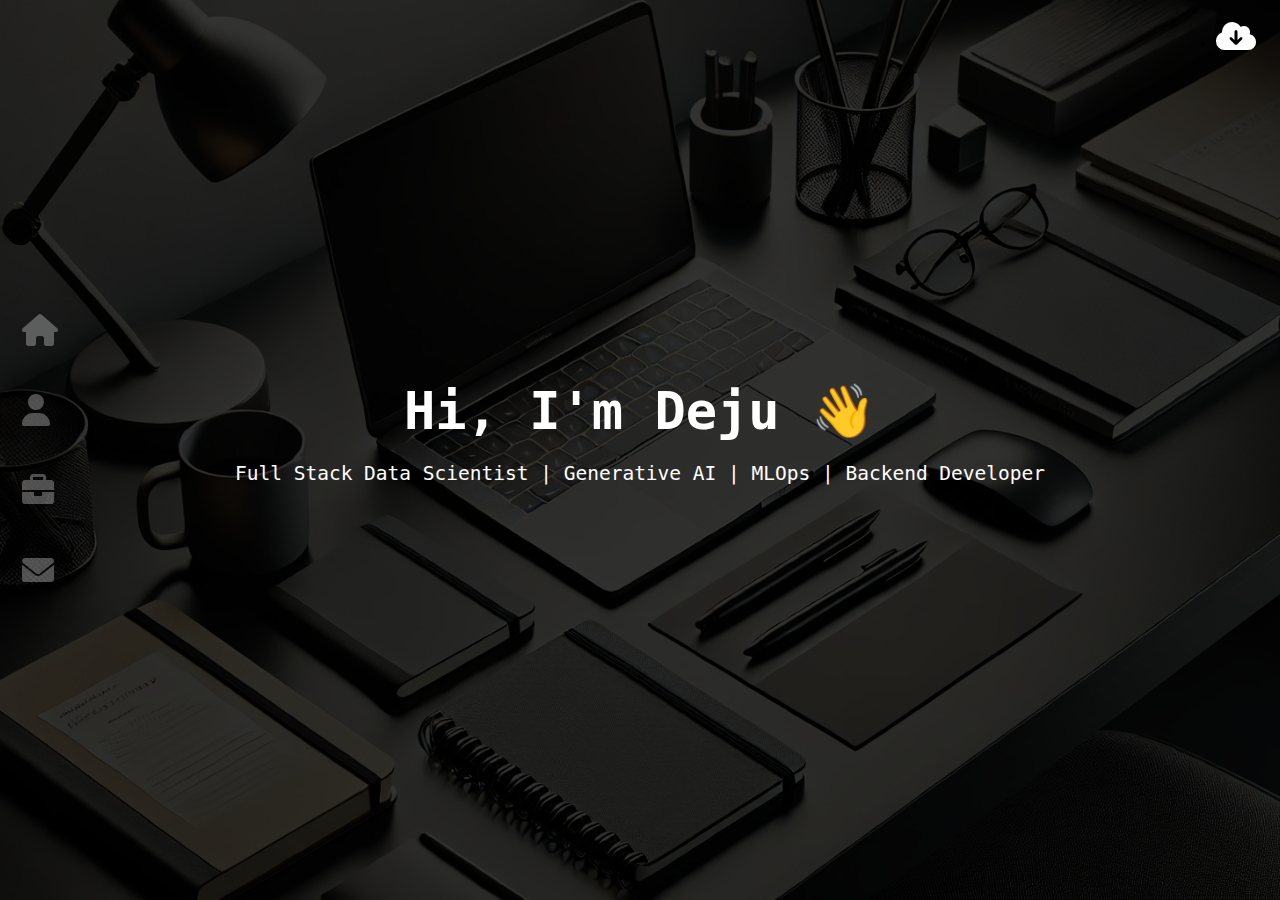
<file: index.html>
<!DOCTYPE html>
<html lang="en">
  <head>
    <meta charset="UTF-8" />
    <meta name="viewport" content="width=device-width, initial-scale=1.0" />
    <title>Home - Deju</title>
    <link rel="icon" href="assets/img/deju adejo.png" type="image/png" />
    <link
      rel="stylesheet"
      href="https://cdnjs.cloudflare.com/ajax/libs/font-awesome/6.0.0-beta3/css/all.min.css"
    />
    <link rel="stylesheet" href="assets/styles/styles.css" />
  </head>
  <body>
    <div class="hero-section">
      <div class="toggle-button" id="toggle-button">
        <i class="fa fa-bars"></i>
      </div>
      <nav class="sidebar">
        <ul>
          <li>
            <a href="/"><i class="fa fa-home" title="Home"></i></a>
          </li>
          <li>
            <a href="about.html"><i class="fa fa-user" title="About"></i></a>
          </li>
          <li>
            <a href="work.html"
              ><i class="fa fa-briefcase" title="Portfolio"></i
            ></a>
          </li>
          <li>
            <a href="contact.html"
              ><i class="fa fa-envelope" title="Contact"></i
            ></a>
          </li>
        </ul>
      </nav>
      <div class="resume">
        <ul>
          <li>
            <a href="docs/CV-Deju-Adejo.pdf" download="Deju+Adejo+Resume"
              ><i class="fa fa-cloud-download" title="Resume"></i
            ></a>
          </li>
        </ul>
      </div>
      <div class="overlay">
        <h1>Hi, I'm Deju <span class="wave">👋</span></h1>
        <p>
          Full Stack Data Scientist | Generative AI | MLOps | Backend Developer
        </p>
        <br />
        <p id="intro-text"></p>
      </div>
    </div>

    <script src="assets/scripts/scripts.js" type="text/JavaScript"></script>
  </body>
</html>
</file>
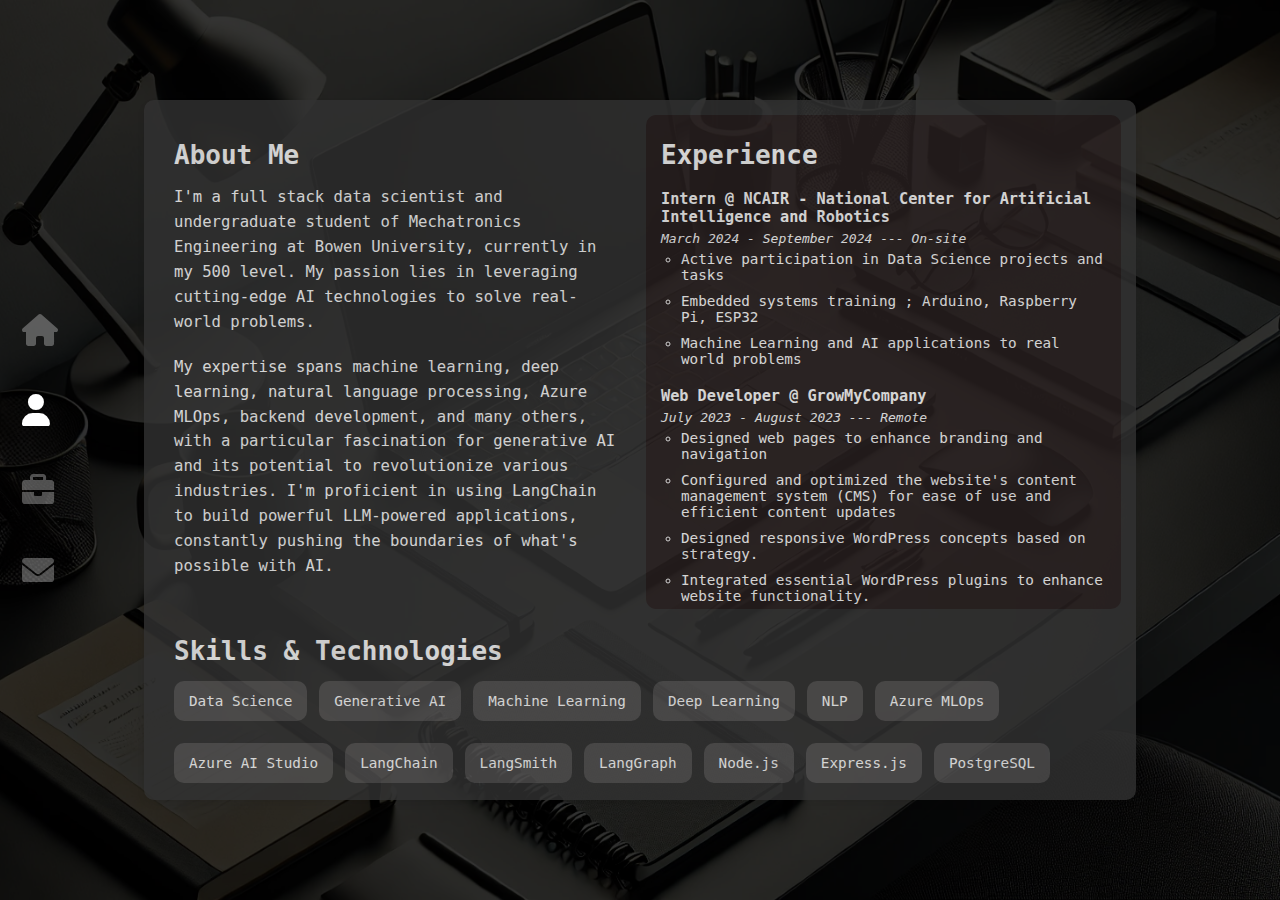
<file: about.html>
<!DOCTYPE html>
<html lang="en">
  <head>
    <meta charset="UTF-8" />
    <meta name="viewport" content="width=device-width, initial-scale=1.0" />
    <title>About - Deju Adejo</title>
    <link rel="icon" href="assets/img/deju adejo.png" type="image/png" />
    <link
      rel="stylesheet"
      href="https://cdnjs.cloudflare.com/ajax/libs/font-awesome/6.0.0-beta3/css/all.min.css"
    />
    <link rel="stylesheet" href="assets/styles/styles.css" />
  </head>
  <body>
    <div class="hero-section">
      <div class="toggle-button" id="toggle-button">
        <i class="fa fa-bars"></i>
      </div>
      <nav class="sidebar">
        <ul>
          <li>
            <a href="/"><i class="fa fa-home" title="Home"></i></a>
          </li>
          <li>
            <a href="about.html"><i class="fa fa-user" title="About"></i></a>
          </li>
          <li>
            <a href="work.html"
              ><i class="fa fa-briefcase" title="Portfolio"></i
            ></a>
          </li>
          <li>
            <a href="contact.html"
              ><i class="fa fa-envelope" title="Contact"></i
            ></a>
          </li>
        </ul>
      </nav>
      <!-- Main Content -->
      <div class="overlay">
        <div class="about-section">
          <div class="content-wrapper">
            <div class="content summary">
              <h2>About Me</h2>
              <p>
                I'm a full stack data scientist and undergraduate student of
                Mechatronics Engineering at Bowen University, currently in my
                500 level. My passion lies in leveraging cutting-edge AI
                technologies to solve real-world problems.
              </p>
              <p>
                My expertise spans machine learning, deep learning, natural
                language processing, Azure MLOps, backend development, and many
                others, with a particular fascination for generative AI and its
                potential to revolutionize various industries. I'm proficient in
                using LangChain to build powerful LLM-powered applications,
                constantly pushing the boundaries of what's possible with AI.
              </p>
            </div>
            <div class="content experience-box">
              <h2>Experience</h2>
              <div class="experience-item">
                <h3>
                  Intern @ NCAIR - National Center for Artificial Intelligence
                  and Robotics
                </h3>
                <em>March 2024 - September 2024 --- On-site</em>
                <ul>
                  <li>
                    Active participation in Data Science projects and tasks
                  </li>
                  <li>
                    Embedded systems training ; Arduino, Raspberry Pi, ESP32
                  </li>
                  <li>
                    Machine Learning and AI applications to real world problems
                  </li>
                </ul>
              </div>
              <div class="experience-item">
                <h3>Web Developer @ GrowMyCompany</h3>
                <em>July 2023 - August 2023 --- Remote</em>
                <ul>
                  <li>Designed web pages to enhance branding and navigation</li>
                  <li>
                    Configured and optimized the website's content management
                    system (CMS) for ease of use and efficient content updates
                  </li>
                  <li>
                    Designed responsive WordPress concepts based on strategy.
                  </li>
                  <li>
                    Integrated essential WordPress plugins to enhance website
                    functionality.
                  </li>
                </ul>
                <div class="experience-item">
                  <h3>
                    Intern @ NASRDA - National Space Research and Development
                    Agency
                  </h3>
                  <em>June 2023 - September 2023 --- On-site</em>
                  <ul>
                    <li>
                      Introduced to mechanical systems and major components
                    </li>
                    <li>
                      Gained experience with electronics (circuits and
                      components)
                    </li>
                    <li>Involved in embedded systems mini projects</li>
                  </ul>
                </div>
              </div>
              <div class="experience-item">
                <h3>Data Entry Specialist @ VirtualousPRO</h3>
                <em>March 2023 - March 2023 --- Remote</em>
                <ul>
                  <li>
                    Managed and organized large volumes of data efficiently.
                  </li>
                  <li>
                    Conducted thorough reviews of data entries to identify and
                    correct errors
                  </li>
                  <li>
                    Communicated with the client regularly to understand data
                    requirements and ensure task alignment with project goals
                  </li>
                  <li>
                    Prioritized tasks to meet tight deadlines without
                    compromising on data quality.
                  </li>
                </ul>
              </div>
            </div>
            <div class="content skills content-span">
              <h2>Skills & Technologies</h2>
              <ul>
                <li>Data Science</li>
                <li>Generative AI</li>
                <li>Machine Learning</li>
                <li>Deep Learning</li>
                <li>NLP</li>
                <li>Azure MLOps</li>
                <li>Azure AI Studio</li>
                <li>LangChain</li>
                <li>LangSmith</li>
                <li>LangGraph</li>
                <li>Node.js</li>
                <li>Express.js</li>
                <li>PostgreSQL</li>
                <li>Flask</li>
                <li>Git</li>
                <li>GitHub</li>
                <li>Docker</li>
                <li>FastAPI</li>
              </ul>
            </div>
          </div>
        </div>
      </div>
    </div>

    <script src="assets/scripts/scripts.js" type="text/JavaScript"></script>
  </body>
</html>
</file>
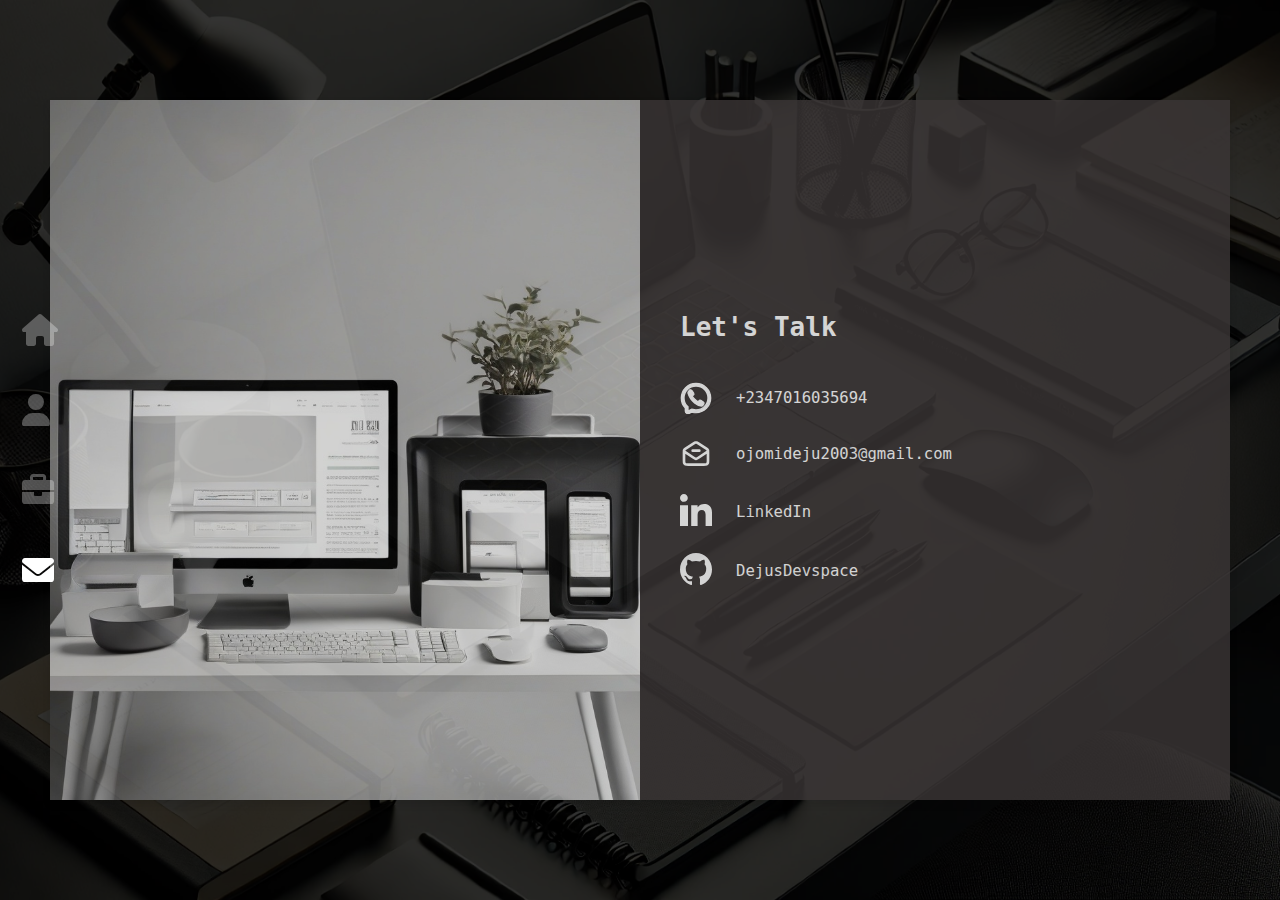
<file: contact.html>
<!DOCTYPE html>
<html lang="en">
  <head>
    <meta charset="UTF-8" />
    <meta name="viewport" content="width=device-width, initial-scale=1.0" />
    <title>Contact - Deju</title>
    <link rel="icon" href="assets/img/deju adejo.png" type="image/png" />
    <link
      rel="stylesheet"
      href="https://cdnjs.cloudflare.com/ajax/libs/font-awesome/6.0.0-beta3/css/all.min.css"
    />
    <link href="https://unpkg.com/boxicons@2.1.4/css/boxicons.min.css" />
    <link rel="stylesheet" href="assets/styles/styles.css" />
  </head>
  <body>
    <div class="hero-section">
      <div class="toggle-button" id="toggle-button">
        <i class="fa fa-bars"></i>
      </div>
      <nav class="sidebar">
        <ul>
          <li>
            <a href="/"><i class="fa fa-home" title="Home"></i></a>
          </li>
          <li>
            <a href="about.html"><i class="fa fa-user" title="About"></i></a>
          </li>
          <li>
            <a href="work.html"
              ><i class="fa fa-briefcase" title="Portfolio"></i
            ></a>
          </li>
          <li>
            <a href="contact.html"
              ><i class="fa fa-envelope" title="Contact"></i
            ></a>
          </li>
        </ul>
      </nav>
      <div class="overlay contact-flex">
        <div class="contact-grid">
          <div class="contact-grid-img"></div>
          <div class="contact-item contact-grid-details">
            <h1>Let's Talk</h1>
            <ul>
              <div class="social-link">
                <img
                  src="assets/img/whatsapp-svgrepo-com.svg"
                  alt="phone-icon"
                />
                <li>+2347016035694</li>
              </div>
              <div class="social-link">
                <img
                  src="assets/img/mail-open-minus-svgrepo-com.svg"
                  alt="mail-logo"
                />
                <li>ojomideju2003@gmail.com</li>
              </div>
              <div class="social-link">
                <a href="https://www.linkedin.com/in/deju-adejo"
                  ><img
                    src="assets/img/linkedin-161-svgrepo-com.svg"
                    alt="linkedin-icon"
                /></a>
                <li>
                  <a href="https://www.linkedin.com/in/deju-adejo">LinkedIn</a>
                </li>
              </div>
              <div class="social-link">
                <a href="https://github.com/DejusDevspace"
                  ><img
                    src="assets/img/github-142-svgrepo-com (1).svg"
                    alt="github-icon"
                /></a>
                <a href="https://github.com/DejusDevspace"
                  ><li>DejusDevspace</li></a
                >
              </div>
            </ul>
          </div>
        </div>
      </div>
    </div>

    <script src="assets/scripts/scripts.js" type="text/JavaScript"></script>
  </body>
</html>
</file>
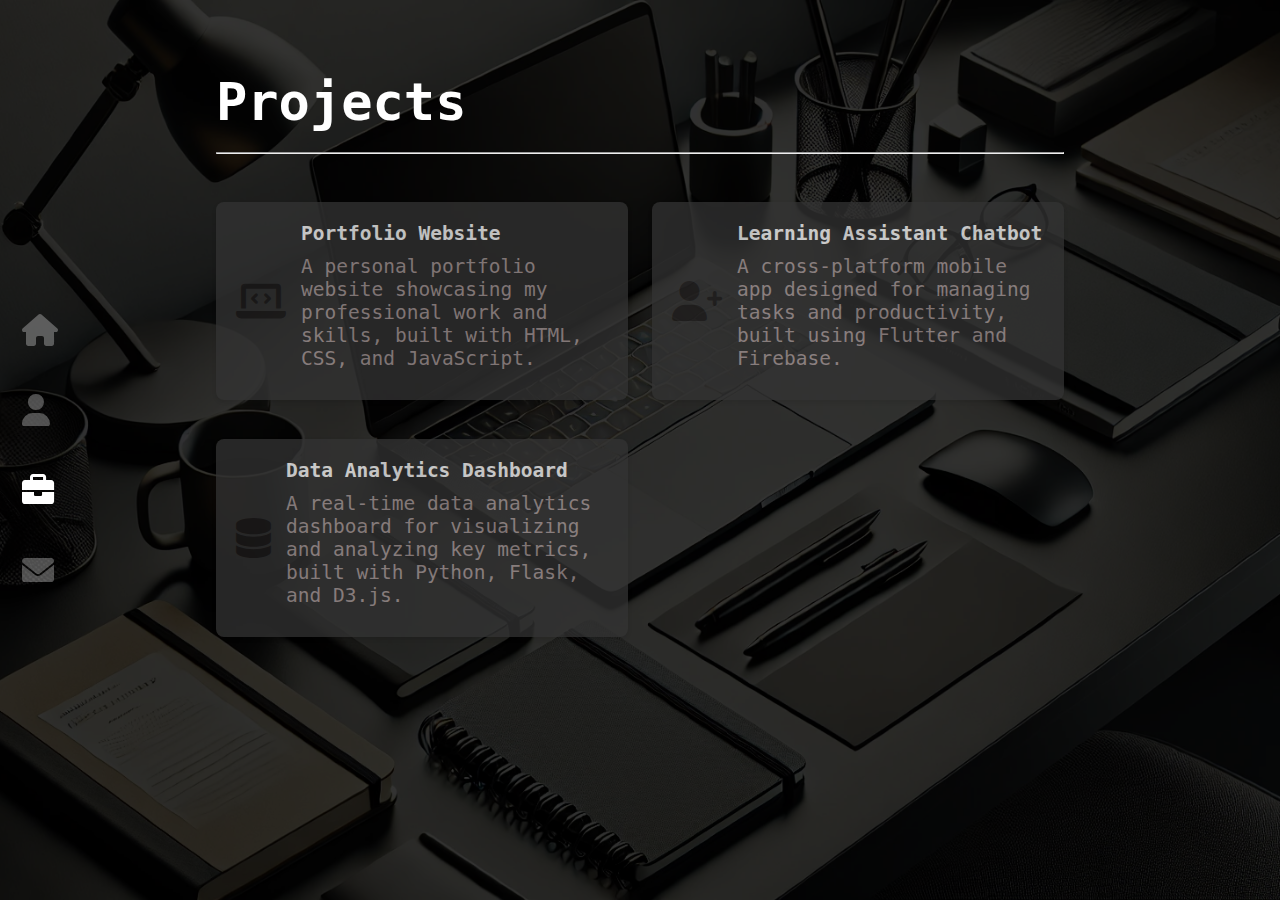
<file: work.html>
<!DOCTYPE html>
<html lang="en">
  <head>
    <meta charset="UTF-8" />
    <meta name="viewport" content="width=device-width, initial-scale=1.0" />
    <title>Work - Deju</title>
    <link rel="icon" href="assets/img/deju adejo.png" type="image/png" />
    <link
      rel="stylesheet"
      href="https://cdnjs.cloudflare.com/ajax/libs/font-awesome/6.0.0-beta3/css/all.min.css"
    />
    <link href="https://unpkg.com/boxicons@2.1.4/css/boxicons.min.css" />
    <link rel="stylesheet" href="assets/styles/styles.css" />
  </head>
  <body>
    <div class="hero-section">
      <div class="toggle-button" id="toggle-button">
        <i class="fa fa-bars"></i>
      </div>
      <nav class="sidebar">
        <ul>
          <li>
            <a href="/"><i class="fa fa-home" title="Home"></i></a>
          </li>
          <li>
            <a href="about.html"><i class="fa fa-user" title="About"></i></a>
          </li>
          <li>
            <a href="work.html"
              ><i class="fa fa-briefcase" title="Portfolio"></i
            ></a>
          </li>
          <li>
            <a href="contact.html"
              ><i class="fa fa-envelope" title="Contact"></i
            ></a>
          </li>
        </ul>
      </nav>
      <!-- Main Content-->
      <div class="overlay work-overlay">
        <div class="work-heading">
          <h1>Projects</h1>
          <hr />
        </div>
        <div class="experience-list">
          <ul class="project-list">
            <li class="project-item">
              <i class="fas fa-laptop-code"></i>
              <div class="project-content">
                <p class="project-title">
                  <a href="index.html" target="_blank">Portfolio Website</a>
                </p>
                <p class="project-description">
                  A personal portfolio website showcasing my professional work
                  and skills, built with HTML, CSS, and JavaScript.
                </p>
              </div>
            </li>

            <li class="project-item">
              <i class="fas fa-user-plus"></i>
              <div class="project-content">
                <p class="project-title">
                  <a href="https://example.com/project2" target="_blank"
                    >Learning Assistant Chatbot</a
                  >
                </p>
                <p class="project-description">
                  A cross-platform mobile app designed for managing tasks and
                  productivity, built using Flutter and Firebase.
                </p>
              </div>
            </li>

            <li class="project-item">
              <i class="fas fa-database"></i>
              <div class="project-content">
                <p class="project-title">
                  <a href="https://example.com/project3" target="_blank"
                    >Data Analytics Dashboard</a
                  >
                </p>
                <p class="project-description">
                  A real-time data analytics dashboard for visualizing and
                  analyzing key metrics, built with Python, Flask, and D3.js.
                </p>
              </div>
            </li>
          </ul>
        </div>
      </div>
    </div>

    <script src="assets/scripts/scripts.js" type="text/JavaScript"></script>
  </body>
</html>
</file>
<file: assets/styles/styles.css>
* {
    margin: 0;
    padding: 0;
    box-sizing: border-box;
}

/* Full-screen layout for the hero section */
body, html {
    height: 100vh;
    font-family: monospace;
}

/* Header */
.sidebar {
    width: 80px;
    height: 100vh;
    display: flex;
    flex-direction: column;
    justify-content: center;
    align-items: center;
    position: fixed;
    top: 0;
    left: 0;
    transition: transform 0.3s ease;
    transform: translateX(0); /* Default position */
    z-index: 1000; /* to ensure it is above other content */
}

.resume {
    position: fixed;
    right: 0;
    top: 20px;
    padding-right: 24px;
}

.resume ul li {
    transition: transform 0.3s;
    animation: fadeIn 2.2s backwards;
}

.resume ul li:hover {
    transform: scale(1.1);
}

.sidebar ul {
    display: flex;
    flex-direction: column;
    gap: 48px;
    list-style-type: none;
    padding: 0;
    margin: 0;
}

.sidebar ul li {
    transition: transform 0.3s;
    animation: fadeIn 2.2s backwards;
}

.sidebar ul li:hover {
    transform: scale(1.15);
}

i {
    color: white;
    font-size: 32px;
}

.sidebar i {
    opacity: 0.3;
}

.sidebar a.active i {
    opacity: 1;
}

.toggle-button {
    display: none; /* Hide toggle button by default */
    border: none;
    cursor: pointer; /* Pointer on hover */
    position: fixed;
    top: 20px;
    left: 20px;
    z-index: 1001; /* Above the sidebar */
    color: white;
}

@media (max-width: 480px) {
    i {
        font-size: 16px;
    }
}

@media (max-width: 768px) {
    .sidebar {
        top: 20px;
        left: auto;
        align-items: center;
        justify-content: start;
        transform: translateX(-100%);
        display: none;
    }

    .sidebar ul {
        align-items: center;
        flex-direction: row;
        justify-content: center;
        gap: 24px;
    }

    .sidebar.active {
        transform: translateX(0); /* Show the sidebar when active */
        display: block;
    }

    .toggle-button {
        display: block; /* Show toggle button on small screens */
    }

    i {
        font-size: 16px;
    }
}

@media (max-width: 1024px) {
    i {
        font-size: 24px; /* Slightly smaller icons on medium screens */
    }
}

/* Home page styling */
.hero-section {
    background-image: url('../img/bg-img.jpg');
    background-size: cover;
    background-position: center;
    height: 100vh;
    display: flex;
    justify-content: center;
    align-items: center;
    position: relative;
}

.overlay {
    background-color: rgba(0, 0, 0, 0.8); /* Dark overlay */
    padding: 50px;
    text-align: center;
    color: #fff;
    width: 100%;
    height: 100%;
    display: flex;
    flex-direction: column;
    justify-content: center;
    align-items: center;
}

.overlay h1 {
    font-size: 4rem;
    margin-bottom: 20px;
    font-weight: bold;
    animation: fadeInUp 1.5s ease;
}

.overlay p {
    font-size: 1.5rem;
    margin-bottom: 10px;
    animation: fadeInDown 1.5s ease;
}

#intro-text {
    animation: fadeInUp 2s ease-in;
}

.wave {
    display: inline-block;
    animation: waveAnimation 2s infinite;
}

@media (max-width: 768px) {
    .overlay {
        padding: 20px;
    }
    .overlay h1 {
        font-size: 2.5rem;
    }

    .overlay p {
        font-size: 1rem;
    }
}

@media (max-width: 991px) {
    .overlay h1 {
        font-size: 3rem;
    }

    .overlay p {
        font-size: 1.2rem;
    }
}

@media (max-width: 576px) {
    .overlay h1 {
        font-size: 2rem;
    }

    .overlay p {
        font-size: 1rem;
    }
}

@keyframes fadeIn {
    from {
        opacity: 0;
    }
    to {
        opacity: 1;
    }
}

@keyframes fadeInUp {
    from {
        opacity: 0;
        transform: translateY(50px);
    }
    to {
        opacity: 1;
        transform: translateY(0);
    }
}

@keyframes fadeInDown {
    from {
        opacity: 0;
        transform: translateY(-50px);
    }
    to {
        opacity: 1;
        transform: translateY(0);
    }
}

@keyframes waveAnimation {
    0% { transform: rotate(0deg); }
    10% { transform: rotate(14deg); }
    20% { transform: rotate(-8deg); }
    30% { transform: rotate(14deg); }
    40% { transform: rotate(-4deg); }
    50% { transform: rotate(10deg); }
    60% { transform: rotate(0deg); }
    100% { transform: rotate(0deg); }
}

/* About Page Styling */
.about-section {
    flex-grow: 1;
    padding: 50px;
    display: flex;
    justify-content: center;
    align-items: center;
}

.content-wrapper {
    background-color: #333;
    padding: 15px;
    border-radius: 10px;
    box-shadow: 0px 4px 8px rgba(0, 0, 0, 0.1);
    max-width: 1300px;
    height: 700px;
    width: 100%;
    text-align: left;
    color: white;
    display: grid;
    grid-template-columns: 1fr 1fr;
    gap: 12px;
    opacity: 0.8;
}

.about-section h1 {
    font-size: 2.5rem;
    margin-bottom: 20px;
}

.about-section p {
    font-size: 1.2rem;
    line-height: 1.6;
    margin-bottom: 20px;
}

.about-section h2 {
    font-size: 2rem;
    margin-top: 30px;
}

.about-section ul {
    list-style: disc;
    padding-left: 20px;
}

.about-section ul li {
    margin-bottom: 10px;
    font-size: 1.1rem;
}

.content {
    border-radius: 10px;
    padding: 10px 15px;
}

.content h2 {
    margin: 15px 0px;
    animation: fadeInDown 1.5s;
}

.summary {
    animation: fadeInRight 1.5s;
}

.content-span {
    grid-column: 1 / span 2;
    animation: fadeInUp 1.5s;
}

.skills {
    margin: 0;
    margin-block-start: 0;
    padding-top: 0;
}

.skills ul {
    display: flex;
    flex-direction: row;
    flex-wrap: wrap;
    list-style: none;
    gap: 12px;
    padding: 0;
    margin-top: 5px;
}

.skills ul li {
    max-width: fit-content;
    background-color: rgb(83, 82, 82);
    border-radius: 10px;
    justify-content: center;
    align-items: center;
    padding: 12px 15px;
    transition: transform 0.3s;
    animation: fadeIn 3s ease-in;
}

.skills ul li:hover {
    transform: scale(1.07);
}

.experience-box {
    background-color: #1f0b0b71;
    border-radius: 10px;
    overflow-y: scroll;
    scrollbar-width: none;
    scroll-behavior: smooth;
    padding: 10px 15px;
}

.experience-box::-webkit-scrollbar {
    display: none;
}

.experience-item {
    margin: 20px 0px;
    animation: fadeInLeft 1.5s;
}

.experience-item h2 {
    margin: 0px;
}
.experience-item h3 {
    margin: 5px auto;
}

.experience-item ul {
    margin: 5px auto;
    list-style: circle;
}

.experience-item p {
    font-size: 1rem;
}

@media (max-width: 1400px) {
    .content-wrapper {
        max-width: 992px;
        overflow-y: scroll;
    }

    .content-wrapper::-webkit-scrollbar {
        display: none;
    }
}

@media (max-width: 992px) {
    .content-wrapper {
        display: flex;
        flex-wrap: wrap;
    }
}

@media (max-width: 768px) {
    .skills ul {
        display: grid;
        grid-template-columns: 1fr 1fr 1fr;
    }

    .skills ul li {
        max-width: none;
    }
}

@media (max-width: 576px) {
    .content-wrapper h2 {
        font-size: 1.5rem;
    }

    .content-wrapper h3 {
        font-size: 1rem;
    }

    .content-wrapper p {
        font-size: .8rem;
    }

    .about-section ul li {
        font-size: .8rem;
    }

    .about-section em {
        font-size: 1rem;
    }

    .skills ul {
        grid-template-columns: 1fr 1fr 1fr;
    }

    .skills ul li {
        max-width: none;
        padding: 8px;
        justify-content: center;
        align-items: center;
        text-align: center;
    }
}

@media (max-width: 480px) {    
    .content-wrapper {
        height: 520px;
        margin-top: 0;
        padding: 10px;
    }

    .summary h2 {
        margin-top: 0;
    }

    .skills ul {
        grid-template-columns: 1fr 1fr;
    }

    .about-section {
        padding: 0;
    }
}

@keyframes fadeInLeft {
    from {
        opacity: 0;
        transform: translateX(50px);
    }
    to {
        opacity: 1;
        transform: translateX(0);
    }
}

@keyframes fadeInRight {
    from {
        opacity: 0;
        transform: translateX(-50px);
    }
    to {
        opacity: 1;
        transform: translateX(0);
    }
}

/* Contact page styling */
.contact-flex {
    display: flex;
    justify-content: center;
    align-items: center;
}

.contact-grid {
    background-color: #333;
    box-shadow: 0px 4px 8px rgba(0, 0, 0, 0.1);
    max-width: 1300px;
    height: 700px;
    width: 100%;
    text-align: left;
    color: white;
    display: grid;
    grid-template-columns: 1fr 1fr;
    opacity: 0.8;
}

.contact-item {
    padding: 40px;
    align-content: center;
}

.contact-item h1 {
    font-size: 2rem;
    padding-bottom: 20px;
}

.contact-grid-img {
    background-image: url('../img/contact-img.jpg');
    background-size: cover;
    background-position: center;
}

.contact-grid-details {
    background-color: #463a3a71;
}

.contact-grid-details ul {
    display: flex;
    flex-direction: column;
    gap: 24px;
    text-align: left;
    list-style: none;
}

.social-link {
    display: inline-flex;
    gap: 24px;
    align-items: center;
    list-style: none;
    transition: transform 0.3s;
    animation: fadeInUp 1.5s;
}

.social-link li {
    font-size: 1.2rem;
}

.social-link a {
    text-decoration: none;
    color: white;
}

.social-link:hover {
    transform: scale(1.05);
}

.social-link img {
    height: 32px;
}

/* Work page styling */
.work-overlay {
    justify-content: left;
    text-align: left;
    display: block;
    padding: 72px 216px;
}

.work-heading {
    justify-content: left;
    align-items: left;
    text-align: justify;
}

.experience-list ul {
    display: grid;
    gap: 24px;
    grid-template-columns: 1fr 1fr 1fr;
}

.project-list {
    list-style-type: none;
    padding: 0;
    /* max-width: 800px; */
    margin: 48px auto;
}

.project-item {
    background: #333;
    margin-bottom: 15px;
    padding: 20px;
    border-radius: 8px;
    box-shadow: 0 2px 4px rgba(0, 0, 0, 0.1);
    display: flex;
    align-items: center;
    opacity: 0.75;
}

.project-item i {
    font-size: 40px;
    color: #05000071;
    margin-right: 15px;
    position: fixed relative;
    /* align-self: first baseline; */
}

.project-content {
    flex: 1;
}

.project-title {
    font-size: 2.5rem;
    font-weight: bold;
    margin: 0;
}

.project-title a {
    text-decoration: none;
    color: #fff;
}

.project-title a:hover {
    text-decoration: underline;
}

.project-description {
    margin: 5px 0 0;
    font-size: 14px;
    color: #a89a9a;
}

.project-item:hover {
    transform: translateY(-2px);
    transition: transform 0.2s;
}

@media (max-width: 1400px) {
    .experience-list ul {
        grid-template-columns: 1fr 1fr;
    }
}

@media (max-width: 1200px) {
    .project-title {
        font-size: 1.5rem;
    }

    .project-item {
        min-width: 350px;
    }
}

@media (max-width: 992px) {
    .experience-list ul {
        grid-template-columns: 1fr; 
    }
    
    .project-list {
        margin: 24px auto;
    }
    
    .project-item {
        padding: 15px;

    }
}

@media (max-width: 768px) {
    .work-overlay {
        padding: 54px 150px 54px 150px;
    }

    .work-heading {
        margin-top: 30px;
        padding: 15px;
    }
}

@media (max-width: 576px) {
    .work-overlay {
        padding: 54px 66px 54px 84px;
    }

    .project-item {
        max-width: 300px;
    }
}

@media (max-width: 480px) {
    .project-title {
        font-size: 1rem;
    }

    .project-description {
        font-size: 1rem
    }

    .work-overlay {
        padding: 54px 72px 54px 36px;
    }

    .project-item {
        max-width: 200px;
    }
}
</file>
